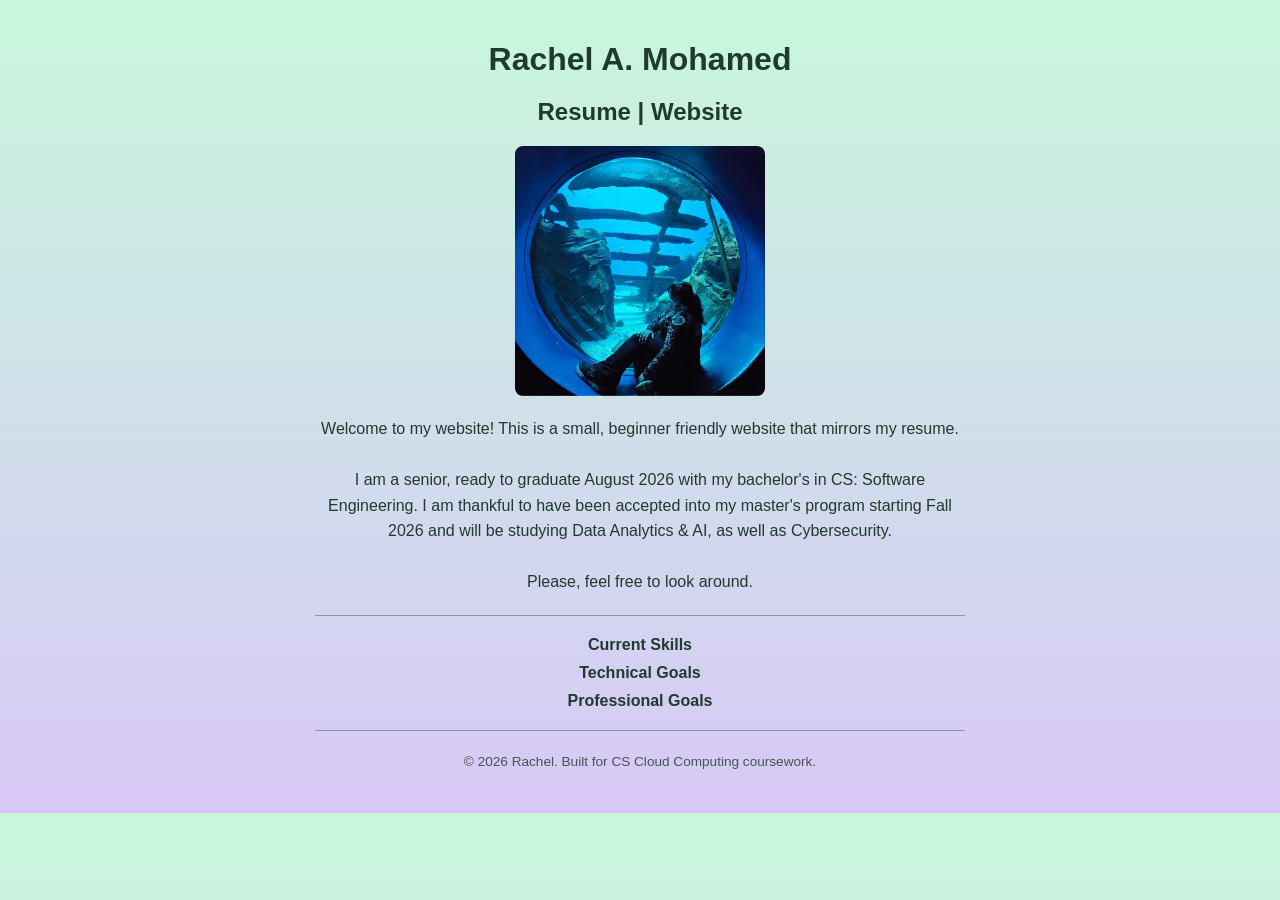
<file: index.html>
<!DOCTYPE html>
<html lang="en">
    <head>
        <meta charset="utf-8">
        <title>Rachel's Resume-Site</title>
        <link rel="stylesheet" href="style.css">
    </head>

    <body class="page-index">
        <!--I changed <h1>[text]</h1> - Rachel Mohamed-->
        <h1>Rachel <strong>A.</strong> Mohamed</h1>
        <h2>Resume | Website</h2>

        <img src="photo1.jpg" alt="Photo of Rachel">

        <p>
            Welcome to my website! This is a small, beginner friendly website that mirrors my resume. <br>
            <br>
            I am a senior, ready to graduate August 2026 with my bachelor's in CS: Software Engineering.
            I am thankful to have been accepted into my master's program starting Fall 2026 and will be studying
            Data Analytics & AI, as well as Cybersecurity. <br>
            <br>
            Please, feel free to look around.
        </p>

        <hr>

        <ul>
            <li><a href="current_skills.html">Current Skills</a></li>
            <li><a href="technical_goals.html">Technical Goals</a></li>
            <li><a href="professional_goals.html">Professional Goals</a></li>
        </ul>

        <hr>

        <footer>
            <p>&copy; 2026 Rachel. Built for CS Cloud Computing coursework.</p>
        </footer>
    </body>
</html>
</file>
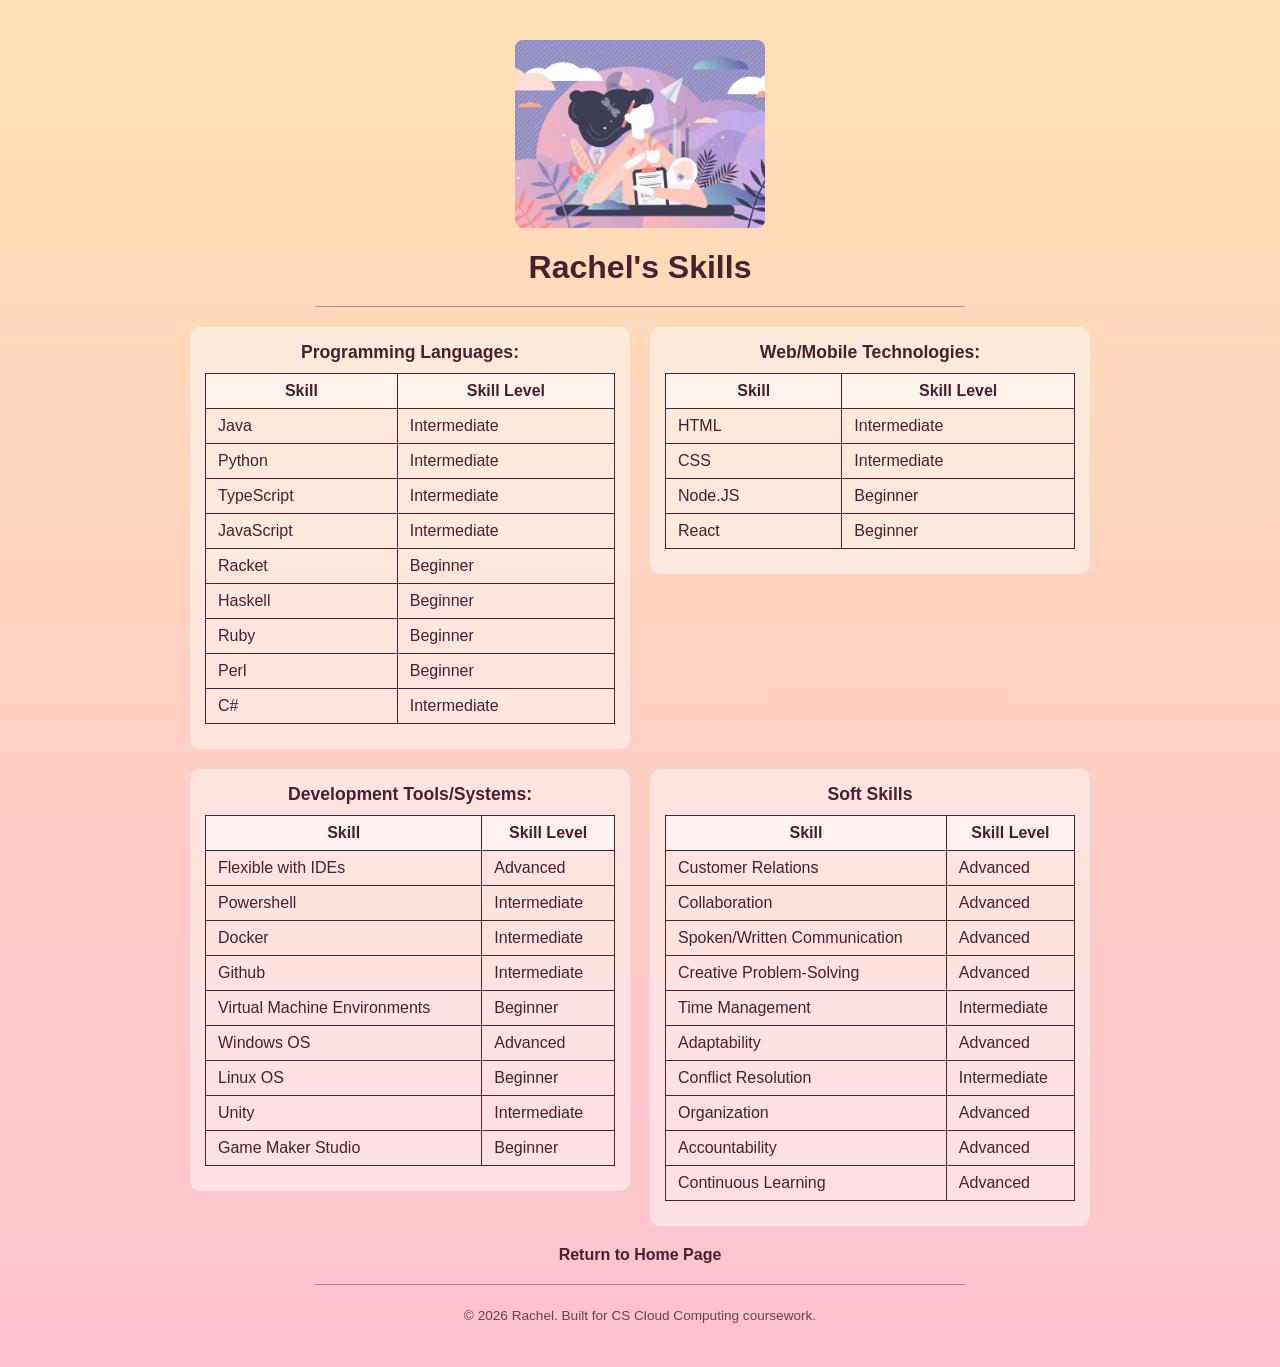
<file: current_skills.html>
<!DOCTYPE html>
<html lang="en">
    <head>
        <meta charset="utf-8">
        <title>Rachel's Skills</title>
        <link rel="stylesheet" href="style.css">
    </head>

    <body class="page-skills">
        <img src="Photo4.jpg" alt="The Dilettante">

        <h1>Rachel's Skills</h1>

        <hr>

        <div class="skills-grid">
            <div class="skill-card">
                <h2>Programming Languages:</h2>
                <table>
                    <tr>
                        <th>Skill</th>
                        <th>Skill Level</th>
                    </tr>
                    <tr>
                        <td>Java</td>
                        <td>Intermediate</td>
                    </tr>
                    <tr>
                        <td>Python</td>
                        <td>Intermediate</td>
                    </tr>
                    <tr>
                        <td>TypeScript</td>
                        <td>Intermediate</td>
                    </tr>
                    <tr>
                        <td>JavaScript</td>
                        <td>Intermediate</td>
                    </tr>
                    <tr>
                        <td>Racket</td>
                        <td>Beginner</td>
                    </tr>
                    <tr>
                        <td>Haskell</td>
                        <td>Beginner</td>
                    </tr>
                    <tr>
                        <td>Ruby</td>
                        <td>Beginner</td>
                    </tr>
                    <tr>
                        <td>Perl</td>
                        <td>Beginner</td>
                    </tr>
                    <tr>
                        <td>C#</td>
                        <td>Intermediate</td>
                    </tr>
                </table>
            </div>

            <div class="skill-card">
                <h2>Web/Mobile Technologies:</h2>
                <table>
                    <tr>
                        <th>Skill</th>
                        <th>Skill Level</th>
                    </tr>
                    <tr>
                        <td>HTML</td>
                        <td>Intermediate</td>
                    </tr>
                    <tr>
                        <td>CSS</td>
                        <td>Intermediate</td>
                    </tr>
                    <tr>
                        <td>Node.JS</td>
                        <td>Beginner</td>
                    </tr>
                    <tr>
                        <td>React</td>
                        <td>Beginner</td>
                    </tr>
                </table>
            </div>

            <div class="skill-card">
                <h2>Development Tools/Systems:</h2>
                <table>
                    <tr>
                        <th>Skill</th>
                        <th>Skill Level</th>
                    </tr>
                    <tr>
                        <td>Flexible with IDEs</td>
                        <td>Advanced</td>
                    </tr>
                    <tr>
                        <td>Powershell</td>
                        <td>Intermediate</td>
                    </tr>
                    <tr>
                        <td>Docker</td>
                        <td>Intermediate</td>
                    </tr>
                    <tr>
                        <td>Github</td>
                        <td>Intermediate</td>
                    </tr>
                    <tr>
                        <td>Virtual Machine Environments</td>
                        <td>Beginner</td>
                    </tr>
                    <tr>
                        <td>Windows OS</td>
                        <td>Advanced</td>
                    </tr>
                    <tr>
                        <td>Linux OS</td>
                        <td>Beginner</td>
                    </tr>
                    <tr>
                        <td>Unity</td>
                        <td>Intermediate</td>
                    </tr>
                    <tr>
                        <td>Game Maker Studio</td>
                        <td>Beginner</td>
                    </tr>
                </table>
            </div>

            <div class="skill-card">
                <h2>Soft Skills</h2>
                <table>
                    <tr>
                        <th>Skill</th>
                        <th>Skill Level</th>
                    </tr>
                    <tr>
                        <td>Customer Relations</td>
                        <td>Advanced</td>
                    </tr>
                    <tr>
                        <td>Collaboration</td>
                        <td>Advanced</td>
                    </tr>
                    <tr>
                        <td>Spoken/Written Communication</td>
                        <td>Advanced</td>
                    </tr>
                    <tr>
                        <td>Creative Problem-Solving</td>
                        <td>Advanced</td>
                    </tr>
                    <tr>
                        <td>Time Management</td>
                        <td>Intermediate</td>
                    </tr>
                    <tr>
                        <td>Adaptability</td>
                        <td>Advanced</td>
                    </tr>
                    <tr>
                        <td>Conflict Resolution</td>
                        <td>Intermediate</td>
                    </tr>
                    <tr>
                        <td>Organization</td>
                        <td>Advanced</td>
                    </tr>
                    <tr>
                        <td>Accountability</td>
                        <td>Advanced</td>
                    </tr>
                    <tr>
                        <td>Continuous Learning</td>
                        <td>Advanced</td>
                    </tr>
                </table>
            </div>
        </div>

        <a href="index.html">Return to Home Page</a>

        <hr>

        <footer>
            <p>&copy; 2026 Rachel. Built for CS Cloud Computing coursework.</p>
        </footer>
    </body>
</html>
</file>
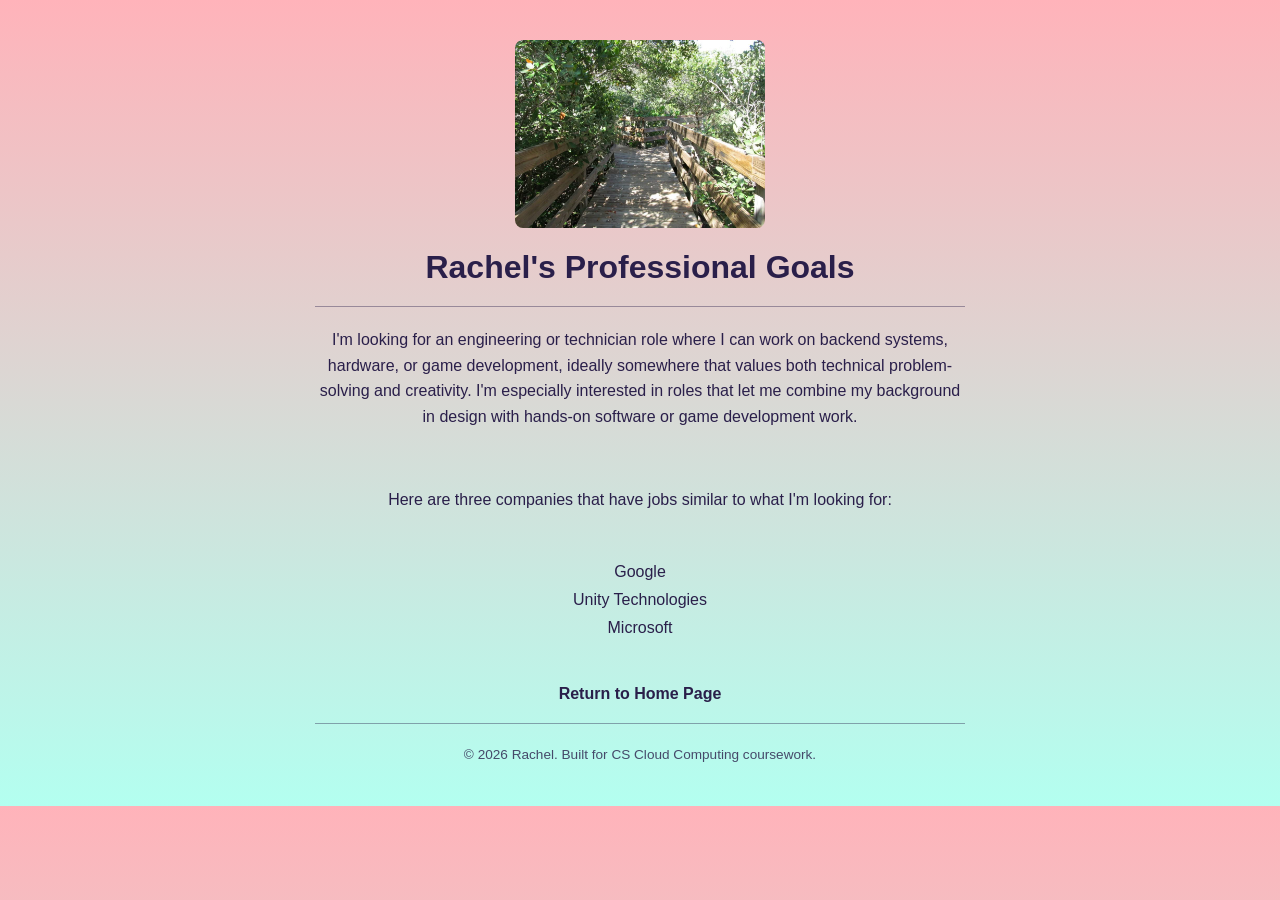
<file: professional_goals.html>
<!DOCTYPE html>
<html lang="en">
    <head>
        <meta charset="utf-8">
        <title>Rachel's Professional Goals</title>
        <link rel="stylesheet" href="style.css">
    </head>

    <body class="page-professional">
        <img src="Photo3.jpg" alt="A Split Path">

        <h1>Rachel's Professional Goals</h1>

        <hr>

        <p>
            I'm looking for an engineering or technician role where I can work on backend systems,
            hardware, or game development, ideally somewhere that values both technical
            problem-solving and creativity. I'm especially interested in roles that let me combine
            my background in design with hands-on software or game development work.
        </p>

        <br>
        
        <p>Here are three companies that have jobs similar to what I'm looking for:</p>

        <ul class="professional-list">
            <li>Google</li>
            <li>Unity Technologies</li>
            <li>Microsoft</li>
        </ul>

        <br><br>
        
        <a href="index.html">Return to Home Page</a>

        <hr>

        <footer>
            <p>&copy; 2026 Rachel. Built for CS Cloud Computing coursework.</p>
        </footer>
    </body>
</html>
</file>
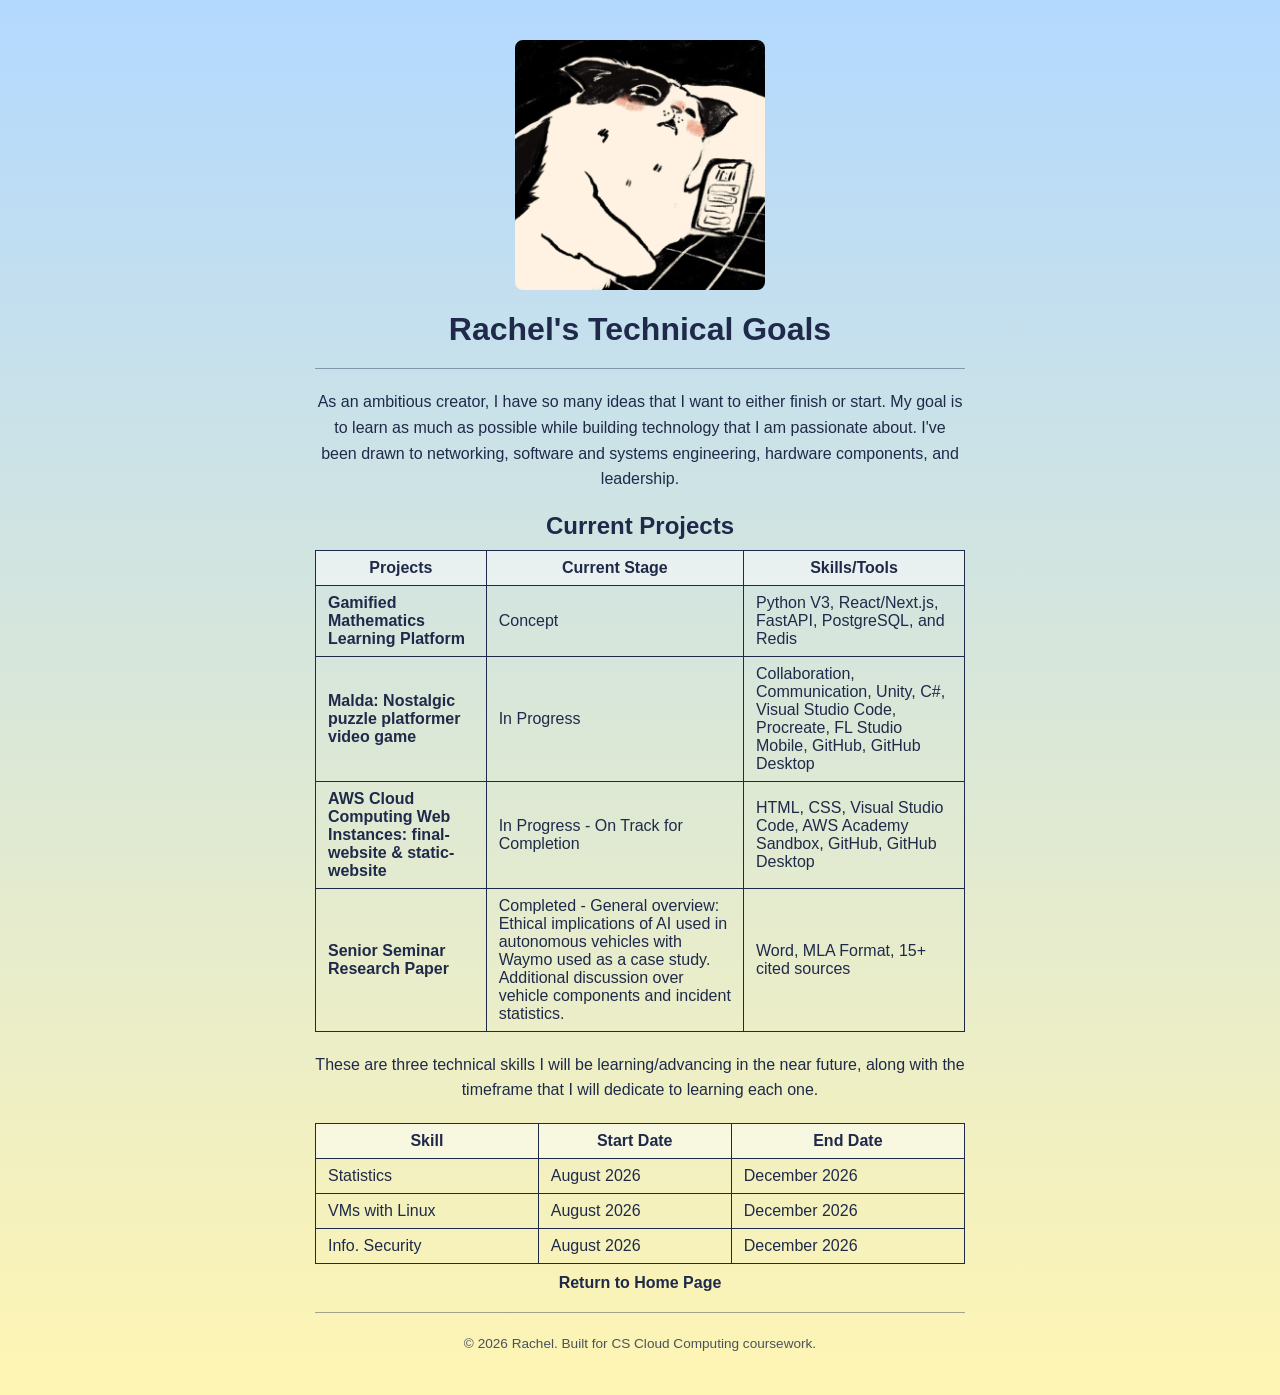
<file: technical_goals.html>
<!DOCTYPE html>
<html lang="en">
    <head>
        <meta charset="utf-8">
        <title>Rachel's Technical Goals</title>
        <link rel="stylesheet" href="style.css">
    </head>

    <body class="page-goals">
        <img src="photo2.jpg" alt="A Tired Cat">

        <h1>Rachel's Technical Goals</h1>

        <hr>

        <p>
            As an ambitious creator, I have so many ideas that I want to either finish or start.
            My goal is to learn as much as possible while building technology that I am passionate about.
            I've been drawn to networking, software and systems engineering, hardware components, and leadership.
        </p>

        <h2>Current Projects</h2>
        <table>
            <tr>
                <th>Projects</th>
                <th>Current Stage</th>
                <th>Skills/Tools</th>
            </tr>
            <tr>
                <td><strong>Gamified Mathematics Learning Platform</strong></td>
                <td>Concept</td>
                <td>Python V3, React/Next.js, FastAPI, PostgreSQL, and Redis</td>
            </tr>
            <tr>
                <td><strong>Malda: Nostalgic puzzle platformer video game</strong></td>
                <td>In Progress</td>
                <td>Collaboration, Communication, Unity, C#, Visual Studio Code, Procreate, FL Studio Mobile, GitHub, GitHub Desktop</td>
            </tr>
            <tr>
                <td><strong>AWS Cloud Computing Web Instances: final-website & static-website</strong></td>
                <td>In Progress - On Track for Completion</td>
                <td>HTML, CSS, Visual Studio Code, AWS Academy Sandbox, GitHub, GitHub Desktop</td>
            </tr>
            <tr>
                <td><strong>Senior Seminar Research Paper</strong></td>
                <td>
                    Completed - General overview: Ethical implications of AI used in autonomous vehicles
                    with Waymo used as a case study. Additional discussion over vehicle components and incident statistics.
                </td>
                <td>Word, MLA Format, 15+ cited sources</td>
            </tr>
        </table>

        <p>
            These are three technical skills I will be learning/advancing in the near future, along
            with the timeframe that I will dedicate to learning each one.
        </p>

        <table>
            <tr>
                <th>Skill</th>
                <th>Start Date</th>
                <th>End Date</th>
            </tr>
            <tr>
                <td>Statistics</td>
                <td>August 2026</td>
                <td>December 2026</td>
            </tr>
            <tr>
                <td>VMs with Linux</td>
                <td>August 2026</td>
                <td>December 2026</td>
            </tr>
            <tr>
                <td>Info. Security</td>
                <td>August 2026</td>
                <td>December 2026</td>
            </tr>
        </table>

        <a href="index.html">Return to Home Page</a>

        <hr>

        <footer>
            <p>&copy; 2026 Rachel. Built for CS Cloud Computing coursework.</p>
        </footer>
    </body>
</html>
</file>
<file: style.css>
* {
  box-sizing: border-box;
}

body {
  margin: 0;
  font-family: Arial, Helvetica, sans-serif;
  text-align: center;
  padding: 20px;
}

h1 {
  text-align: center;
  margin-bottom: 5px;
}

h2 {
  text-align: center;
  margin: 20px 0 10px;
}

hr {
  max-width: 650px;
  margin: 20px auto;
  border: none;
  border-top: 1px solid currentColor;
  opacity: 0.4;
}

img {
  display: block;
  margin: 20px auto;
  width: 250px;
  border-radius: 8px;
}

p {
  max-width: 650px;
  margin: 20px auto;
  line-height: 1.6;
}

ul {
  list-style: none;
  padding: 0;
}

li {
  margin: 10px 0;
}

a {
  font-weight: bold;
  text-decoration: none;
}

a:hover {
  text-decoration: underline;
}

table {
  margin: 10px auto;
  border-collapse: collapse;
  max-width: 650px;
  width: 100%;
}

th, td {
  border: 1px solid currentColor;
  padding: 8px 12px;
  text-align: left;
}

th {
  background-color: rgba(255, 255, 255, 0.5);
  text-align: center;
}

footer {
  margin-top: 10px;
  font-size: 0.85rem;
  opacity: 0.8;
}

.professional-list {
  max-width: 600px;
  margin: 20px auto;
  display: inline-block;
}

.skills-grid {
  display: grid;
  grid-template-columns: repeat(2, 1fr);
  gap: 20px;
  max-width: 900px;
  margin: 20px auto;
  align-items: start;
}

.skill-card {
  background-color: rgba(255, 255, 255, 0.45);
  border-radius: 10px;
  padding: 15px;
}

.skill-card h2 {
  margin-top: 0;
  font-size: 1.1rem;
}

.skill-card table {
  width: 100%;
  max-width: none;
}

@media (max-width: 700px) {
  .skills-grid {
    grid-template-columns: 1fr;
  }
}

body.page-index {
  background: linear-gradient(to bottom, #c8f7dc, #d8c8f7);
  color: #1f3a2e;
}

body.page-skills {
  background: linear-gradient(to bottom, #ffe0b3, #ffc2d1);
  color: #4a1f2e;
}

body.page-goals {
  background: linear-gradient(to bottom, #b3d9ff, #fff5b3);
  color: #1f2a4a;
}

body.page-professional {
  background: linear-gradient(to bottom, #ffb3ba, #b3fff0);
  color: #2a1f4a;
}

body.page-index a,
body.page-skills a,
body.page-goals a,
body.page-professional a {
  color: inherit;
}
</file>
